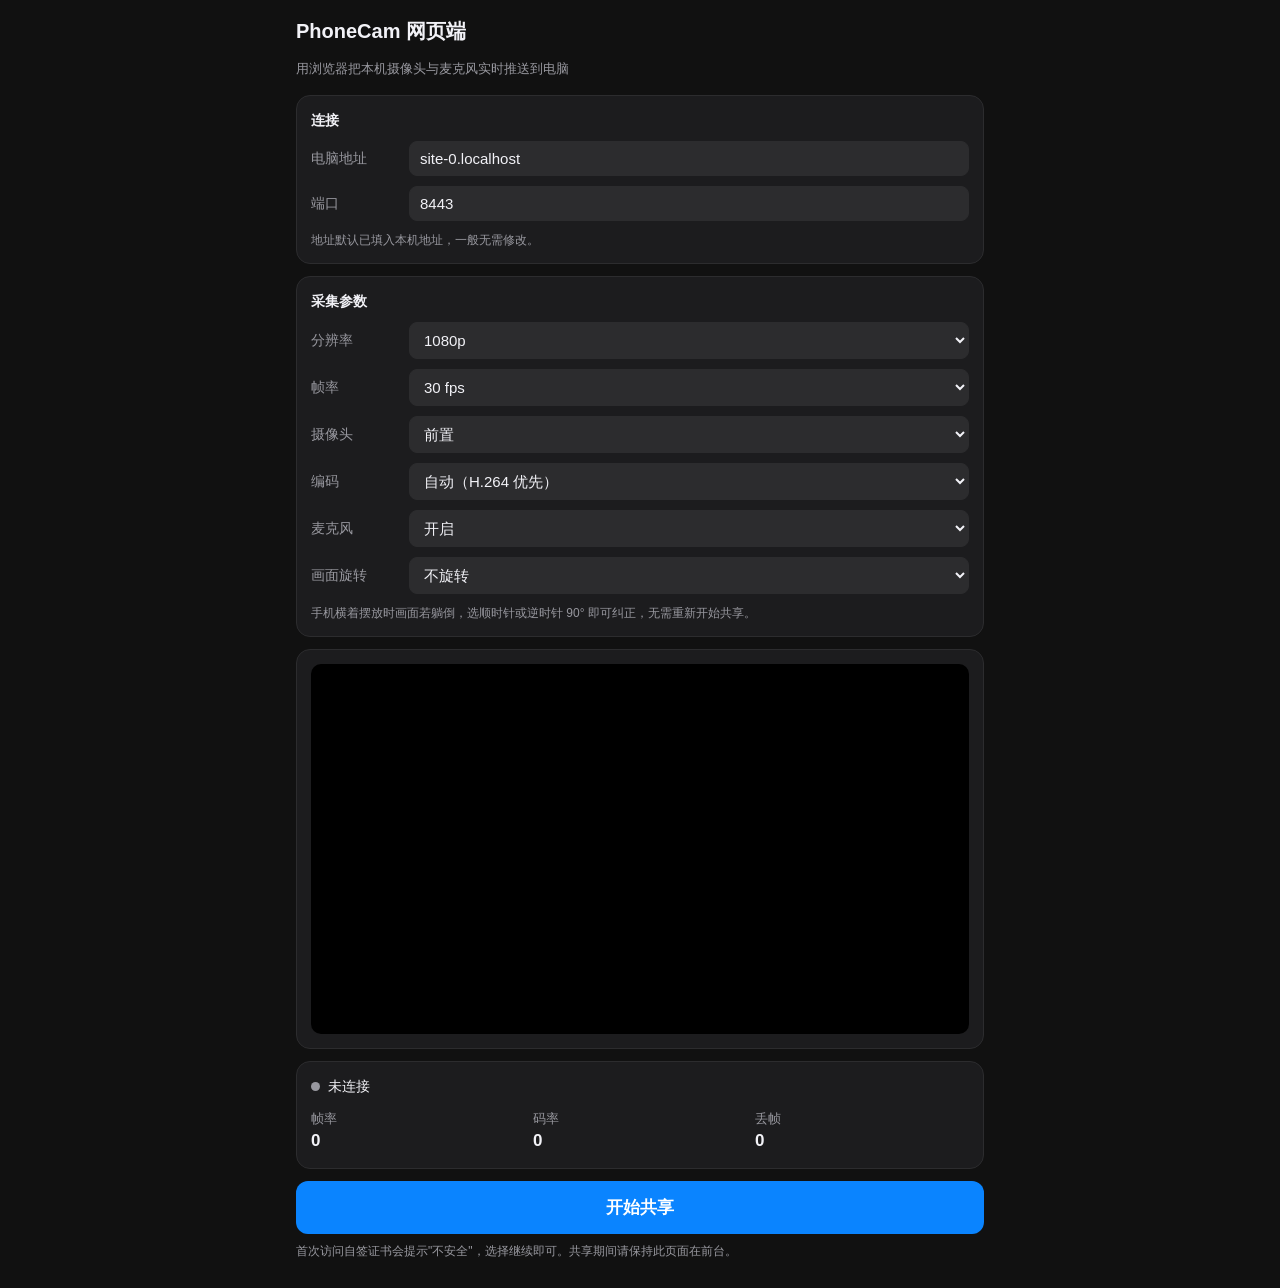
<file: desktop/src/web/static/index.html>
<!DOCTYPE html>
<html lang="zh-CN">
<head>
<meta charset="utf-8">
<meta name="viewport" content="width=device-width, initial-scale=1, maximum-scale=1, user-scalable=no">
<meta name="theme-color" content="#111111">
<title>PhoneCam 网页端</title>
<style>
  :root {
    --bg: #111111;
    --card: #1c1c1e;
    --border: #2c2c2e;
    --text: #f2f2f7;
    --muted: #98989f;
    --accent: #0a84ff;
    --danger: #ff453a;
    --ok: #30d158;
  }
  * { box-sizing: border-box; -webkit-tap-highlight-color: transparent; }
  body {
    margin: 0; padding: 16px; background: var(--bg); color: var(--text);
    font: 15px/1.5 -apple-system, BlinkMacSystemFont, "Segoe UI", "PingFang SC",
          "Microsoft YaHei", sans-serif;
    max-width: 720px; margin-inline: auto;
  }
  h1 { font-size: 20px; margin: 0 0 4px; font-weight: 600; }
  .sub { color: var(--muted); font-size: 13px; margin-bottom: 16px; }
  .card {
    background: var(--card); border: 1px solid var(--border);
    border-radius: 14px; padding: 14px; margin-bottom: 12px;
  }
  .card h2 {
    font-size: 14px; margin: 0 0 10px; font-weight: 600;
    display: flex; align-items: center; gap: 6px;
  }
  .row { display: flex; align-items: center; gap: 10px; margin-bottom: 10px; }
  .row:last-child { margin-bottom: 0; }
  .row label { flex: 0 0 88px; color: var(--muted); font-size: 14px; }
  select, input {
    flex: 1; background: #2c2c2e; color: var(--text);
    border: 1px solid var(--border); border-radius: 8px;
    padding: 8px 10px; font-size: 15px; min-width: 0;
  }
  video {
    width: 100%; border-radius: 10px; background: #000; display: block;
    aspect-ratio: 16 / 9; object-fit: contain;
  }
  button {
    width: 100%; padding: 15px; border: none; border-radius: 12px;
    font-size: 17px; font-weight: 600; color: #fff; background: var(--accent);
  }
  button.stop { background: var(--danger); }
  button:disabled { opacity: .45; }
  .status { display: flex; align-items: center; gap: 8px; font-size: 14px; }
  .dot { width: 9px; height: 9px; border-radius: 50%; background: var(--muted); flex: none; }
  .dot.on { background: var(--ok); }
  .dot.err { background: var(--danger); }
  .stats {
    display: grid; grid-template-columns: repeat(3, 1fr); gap: 8px;
    font-size: 13px; color: var(--muted);
  }
  .stats b { display: block; color: var(--text); font-size: 17px; font-weight: 600;
             font-variant-numeric: tabular-nums; }
  .hint { font-size: 12px; color: var(--muted); margin-top: 8px; }
  .warn {
    background: rgba(255,159,10,.12); border: 1px solid rgba(255,159,10,.35);
    color: #ffd60a; border-radius: 10px; padding: 10px; font-size: 13px;
  }
</style>
</head>
<body>

<h1>PhoneCam 网页端</h1>
<p class="sub">用浏览器把本机摄像头与麦克风实时推送到电脑</p>

<div id="capWarn" class="card warn" style="display:none"></div>

<div class="card">
  <h2>连接</h2>
  <div class="row">
    <label>电脑地址</label>
    <input id="host" placeholder="192.168.1.100" inputmode="url">
  </div>
  <div class="row">
    <label>端口</label>
    <input id="port" value="8443" inputmode="numeric">
  </div>
  <div class="hint">地址默认已填入本机地址，一般无需修改。</div>
</div>

<div class="card">
  <h2>采集参数</h2>
  <div class="row">
    <label>分辨率</label>
    <select id="resolution">
      <option value="3840">4K 2160p</option>
      <option value="1440">2K 1440p</option>
      <option value="1080" selected>1080p</option>
      <option value="720">720p</option>
      <option value="480">480p</option>
      <option value="240">240p</option>
    </select>
  </div>
  <div class="row">
    <label>帧率</label>
    <select id="fps">
      <option value="60">60 fps</option>
      <option value="30" selected>30 fps</option>
      <option value="24">24 fps</option>
      <option value="15">15 fps</option>
    </select>
  </div>
  <div class="row">
    <label>摄像头</label>
    <select id="facing">
      <option value="user" selected>前置</option>
      <option value="environment">后置</option>
    </select>
  </div>
  <div class="row">
    <label>编码</label>
    <select id="codec">
      <option value="auto" selected>自动（H.264 优先）</option>
      <option value="h264">H.264（WebCodecs）</option>
      <option value="jpeg">JPEG 抓帧</option>
      <option value="bgra">BGRA 原始</option>
    </select>
  </div>
  <div class="row">
    <label>麦克风</label>
    <select id="audio">
      <option value="1" selected>开启</option>
      <option value="0">关闭</option>
    </select>
  </div>
  <div class="row">
    <label>画面旋转</label>
    <select id="rotation">
      <option value="0" selected>不旋转</option>
      <option value="90">顺时针 90°</option>
      <option value="180">180°</option>
      <option value="270">逆时针 90°</option>
    </select>
  </div>
  <div class="hint">手机横着摆放时画面若躺倒，选顺时针或逆时针 90° 即可纠正，无需重新开始共享。</div>
</div>

<div class="card">
  <video id="preview" autoplay muted playsinline></video>
</div>

<div class="card">
  <div class="status"><span class="dot" id="dot"></span><span id="status">未连接</span></div>
  <div class="stats" style="margin-top:12px">
    <div>帧率<b id="statFps">0</b></div>
    <div>码率<b id="statBw">0</b></div>
    <div>丢帧<b id="statDrop">0</b></div>
  </div>
</div>

<button id="toggle">开始共享</button>
<p class="hint" id="tip">
  首次访问自签证书会提示"不安全"，选择继续即可。共享期间请保持此页面在前台。
</p>

<script src="app.js"></script>
</body>
</html>
</file>
